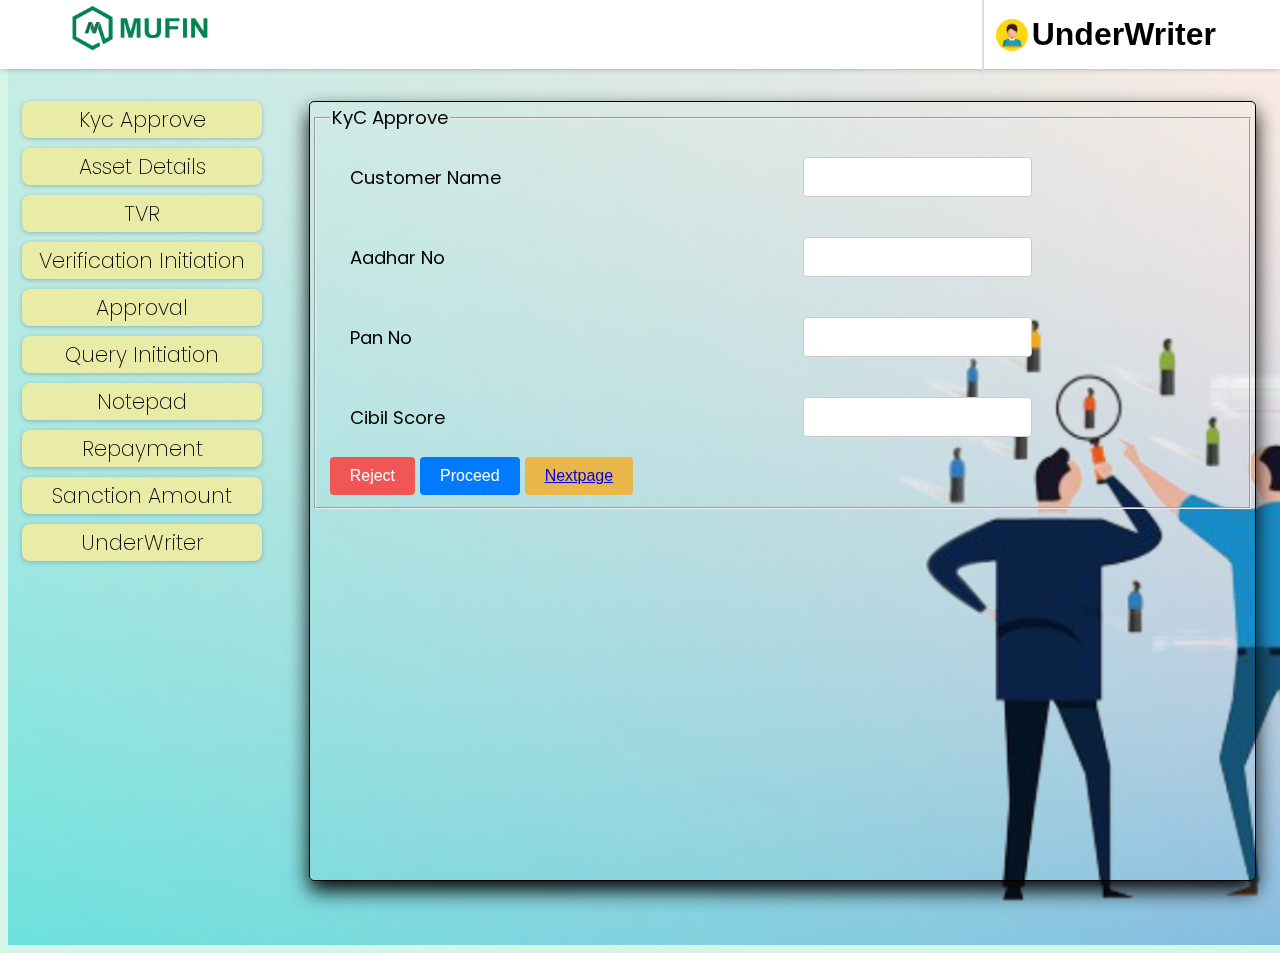
<file: index.html>
<!DOCTYPE html>
<html lang="en">

<head>
    <meta charset="UTF-8">
    <meta http-equiv="X-UA-Compatible" content="IE=edge">
    <meta name="viewport" content="width=device-width, initial-scale=1.0">
    <title>Document</title>
</head>
<link rel="icon" href="institute-1.1s-200px.png">
<script type="text/javascript" src="navbar.js"></script>
<link rel="stylesheet" href="layout.css">
<link rel="stylesheet" href="form.css">
<link rel="stylesheet" href="navbar.css">
<script src="https://code.jquery.com/jquery-3.6.0.js" integrity="sha256-H+K7U5CnXl1h5ywQfKtSj8PCmoN9aaq30gDh27Xc0jk="
    crossorigin="anonymous"></script>
<style>
    .bg_image {

        background-image: url('kyc.png');




        height: 100vh;

        z-index: -2;


        background-position: center;
        background-repeat: no-repeat;
        background-size: cover;
    }

 

    .projects-section {
        flex: 2;

        display: flex;
        flex-direction: column;


    }


    /*table*/
    
table {
  table-layout: fixed;
  width: 100%;
  border-collapse: collapse;
  
}

thead th:nth-child(1) {
  width: 30%;
}

thead th:nth-child(2) {
  width: 20%;
}

thead th:nth-child(3) {
  width: 15%;
}

thead th:nth-child(4) {
  width: 35%;
}

th,
td {
  padding: 20px;
}
</style>

<body>
    <header>
      <a href="/" class="logo">
        <img src="Mufin-logo.png" width="150" height="50">
       
    </a>

        <nav class="navbar">

            <!-- <a href="home.html" class="active" target="_parent">Home</a> -->
           
          
            <!-- <a href="contactus.html" target="_self">Contact Us</a> -->
            <button class="profile-btn">
                <img src="Screenshot_20210923-213001_Gallery.jpg" />
                <span><h1>UnderWriter</h1></span>
            </button>
        </nav>

    </header>

    <div class="container">
        <div class="bg_image"></div>


        <div class="app-container">

            <div class="app-content">
                <div class="app-sidebar">
                    <a href="index.html">Kyc Approve</a>
                    <a href="asset.html">Asset Details</a>
                    <a href="interest.html">TVR</a>
                  
                    <a href="verification.html">Verification Initiation</a>
                    <a href="Approval.html">Approval</a>
                    <a href="query.html">Query Initiation</a>
                    <a href="notepad.html">Notepad</a>
                    
                   
                    
                    <a href="repayment.html">Repayment</a>
                   
                    <a href="sanction.html">Sanction Amount</a>
                    <a href="undewriter.html">UnderWriter </a>
                </div>
                <div class ="projects-section">
                  
                 <fieldset class="field">
                    <legend>
                        KyC Approve</legend>
                        
                            <table class ="form">
                            <tr>
                                <td><label>Customer Name</label></td><td><input type="text" ></td>
                            </tr>
                            <tr>
                                <td><label>Aadhar No</label></td><td><input type="text" ></td>
                            </tr>
                            <tr>
                                <td><label>Pan No</label></td><td><input type="text" ></td>
                            </tr> 
                            <tr>
                                <td><label>Cibil Score</label></td><td><input type="text" ></td>
                            </tr>
                           
                              </table>

                              <button class="button" id="reject">Reject</button>
                    <button class="button">Proceed</button>
                   <button class="button" id="b"><a href="asset.html">Nextpage</a></button>
                        
                      
              </fieldset>
                </div>
            </div>

</body>

</html>
</file>
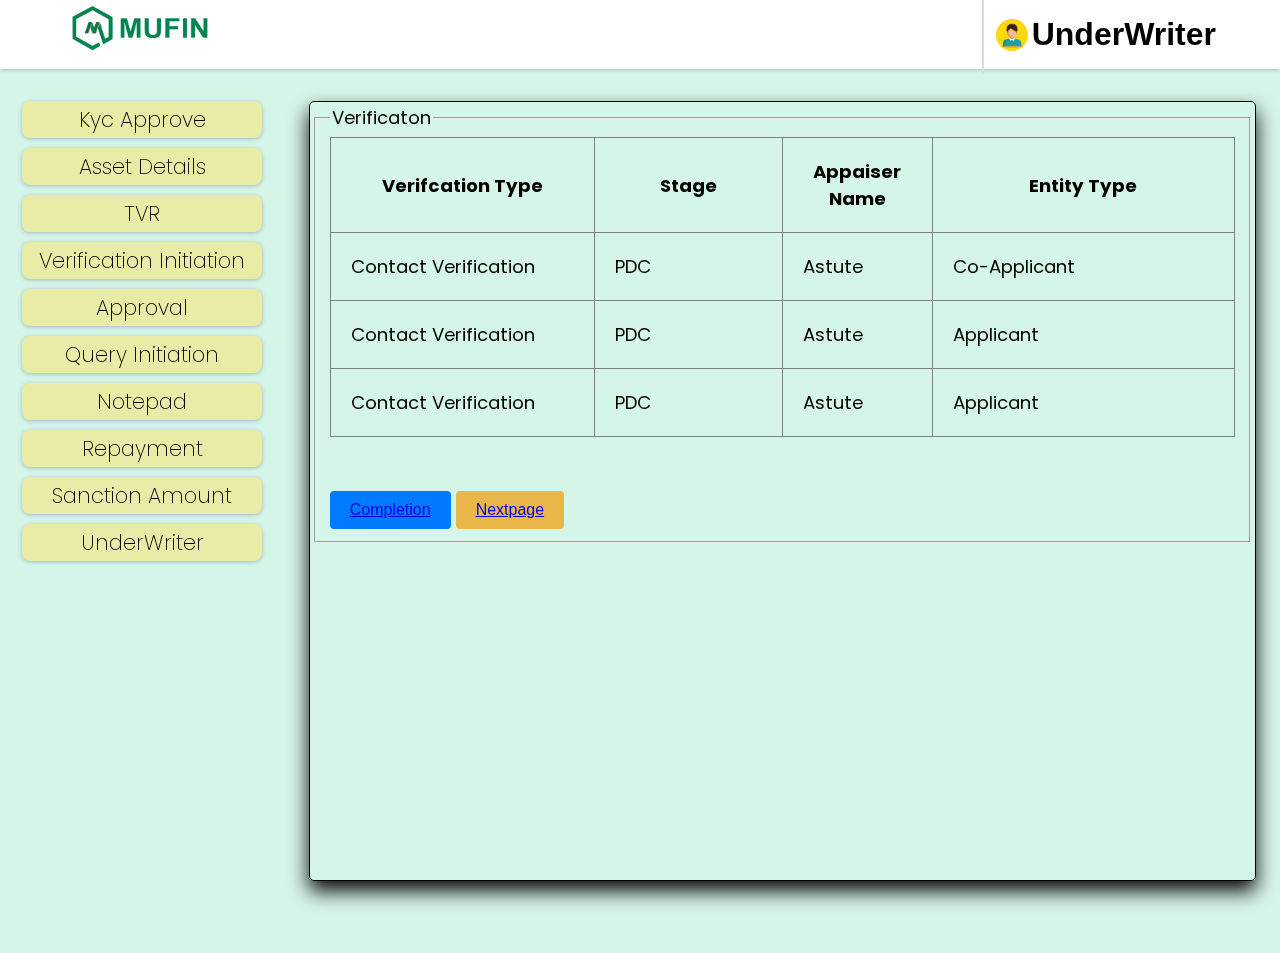
<file: Approval.html>
<!DOCTYPE html>
<html lang="en">

<head>
    <meta charset="UTF-8">
    <meta http-equiv="X-UA-Compatible" content="IE=edge">
    <meta name="viewport" content="width=device-width, initial-scale=1.0">
    <title>Document</title>
</head>
<link rel="icon" href="institute-1.1s-200px.png">
<script type="text/javascript" src="navbar.js"></script>
<link rel="stylesheet" href="layout.css">
<link rel="stylesheet" href="form.css">
<link rel="stylesheet" href="navbar.css">
<script src="https://code.jquery.com/jquery-3.6.0.js" integrity="sha256-H+K7U5CnXl1h5ywQfKtSj8PCmoN9aaq30gDh27Xc0jk="
    crossorigin="anonymous"></script>
<style>
    .bg_image {

        background-image: url('');




        height: 100vh;

        z-index: -2;


        background-position: center;
        background-repeat: no-repeat;
        background-size: cover;
    }

 

    .projects-section {
        flex: 2;

        display: flex;
        flex-direction: column;


    }


    /*table*/
    
table {
  table-layout: fixed;
  width: 100%;
  border-collapse: collapse;
  
}

thead th:nth-child(1) {
  width: 30%;
}

thead th:nth-child(2) {
  width: 20%;
}

thead th:nth-child(3) {
  width: 15%;
}

thead th:nth-child(4) {
  width: 35%;
}

th,
td {
  padding: 20px;
}
</style>

<body>
    <header>
      <a href="/" class="logo">
        <img src="Mufin-logo.png" width="150" height="50">
       
    </a>

        <nav class="navbar">

            <!-- <a href="home.html" class="active" target="_parent">Home</a> -->
           
          
            <!-- <a href="contactus.html" target="_self">Contact Us</a> -->
            <button class="profile-btn">
                <img src="Screenshot_20210923-213001_Gallery.jpg" />
                <span><h1>UnderWriter</h1></span>
            </button>
        </nav>

    </header>

    <div class="container">
        <div class="bg_image"></div>


        <div class="app-container">

            <div class="app-content">
                <div class="app-sidebar">
                    <a href="index.html">Kyc Approve</a>
                    <a href="asset.html">Asset Details</a>
                    <a href="interest.html">TVR</a>
                  
                    <a href="verification.html">Verification Initiation</a>
                    <a href="Approval.html">Approval</a>
                    <a href="query.html">Query Initiation</a>
                    <a href="notepad.html">Notepad</a>
                    
                   
                    
                    <a href="repayment.html">Repayment</a>
                   
                    <a href="sanction.html">Sanction Amount</a>
                    <a href="undewriter.html">UnderWriter </a>
                </div>
                <div class ="projects-section">
                  
                 <fieldset class="field">
                    <legend>
                        Verificaton </legend>
                        <table border="1">
                            <thead>
                              <tr>
                                <th>Verifcation Type</th>
                                <th>Stage</th>
                                <th>Appaiser Name</th>
                                <th>Entity Type</th>
                              </tr>
                              <tr><td>Contact Verification</td><td>PDC</td><td>Astute</td><td>Co-Applicant</td></tr>
                              <tr><td>Contact Verification</td><td>PDC</td><td>Astute</td><td>Applicant</td></tr>
                              <tr><td>Contact Verification</td><td>PDC</td><td>Astute</td><td>Applicant</td></tr>
                            </thead>
                            
                            
                        
                                
</table>
<br><br>   
                   
                    <button class="button" ><a href="Completion.html">Completion</a></button>
                   <button class="button" id="b"><a href="query.html">Nextpage</a></button>
                        
                      
              </fieldset>
                </div>
            </div>

</body>

</html>
</file>
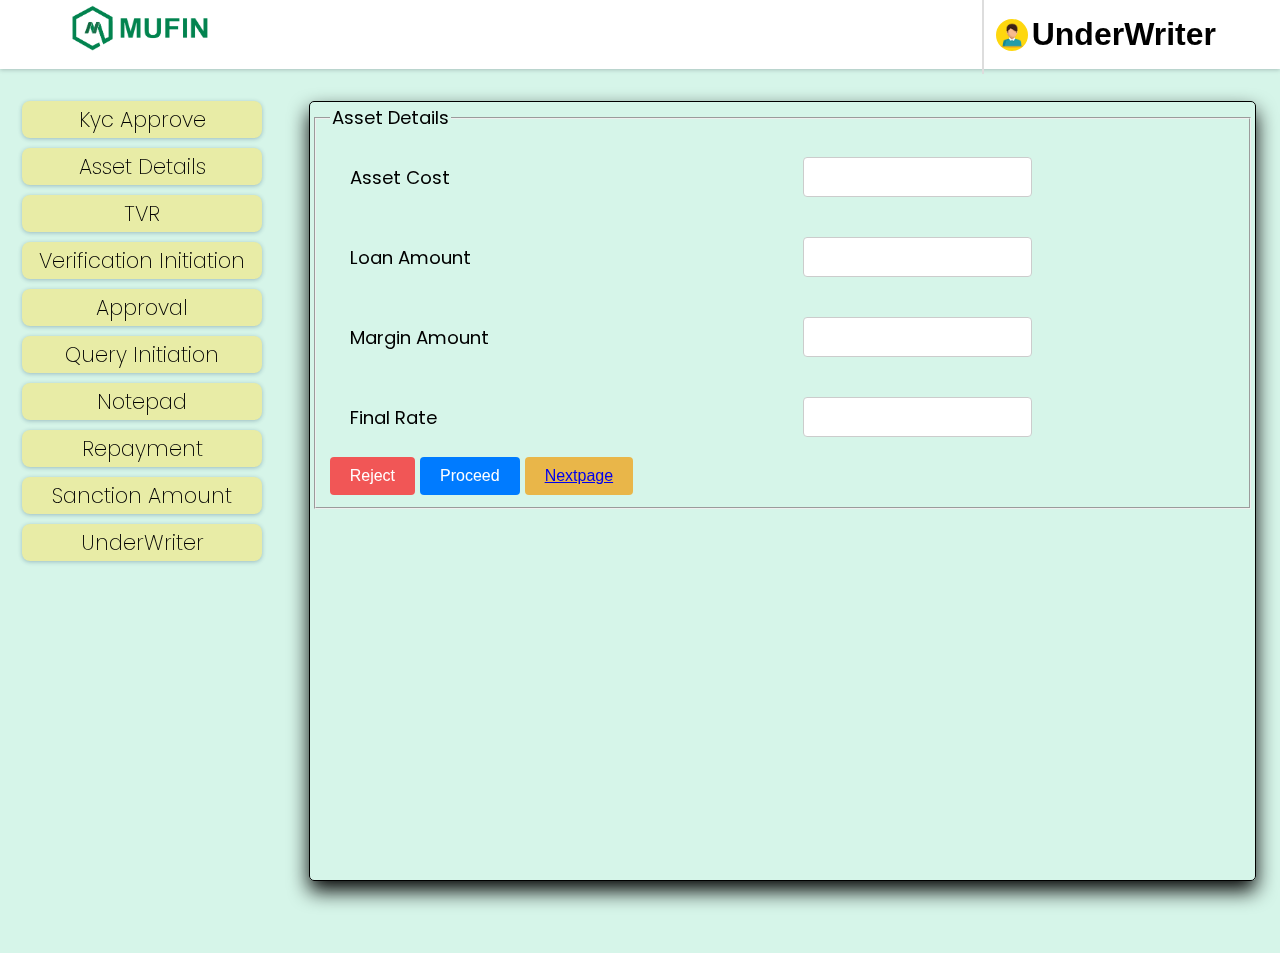
<file: asset.html>
<!DOCTYPE html>
<html lang="en">

<head>
    <meta charset="UTF-8">
    <meta http-equiv="X-UA-Compatible" content="IE=edge">
    <meta name="viewport" content="width=device-width, initial-scale=1.0">
    <title>Document</title>
</head>
<link rel="icon" href="institute-1.1s-200px.png">
<script type="text/javascript" src="navbar.js"></script>
<link rel="stylesheet" href="layout.css">
<link rel="stylesheet" href="form.css">
<link rel="stylesheet" href="navbar.css">
<script src="https://code.jquery.com/jquery-3.6.0.js" integrity="sha256-H+K7U5CnXl1h5ywQfKtSj8PCmoN9aaq30gDh27Xc0jk="
    crossorigin="anonymous"></script>
<style>
    .bg_image {

        background-image: url('');




        height: 100vh;

        z-index: -2;


        background-position: center;
        background-repeat: no-repeat;
        background-size: cover;
    }

 

    .projects-section {
        flex: 2;

        display: flex;
        flex-direction: column;


    }


    /*table*/
    
table {
  table-layout: fixed;
  width: 100%;
  border-collapse: collapse;
  
}

thead th:nth-child(1) {
  width: 30%;
}

thead th:nth-child(2) {
  width: 20%;
}

thead th:nth-child(3) {
  width: 15%;
}

thead th:nth-child(4) {
  width: 35%;
}

th,
td {
  padding: 20px;
}
</style>

<body>
    <header>
      <a href="/" class="logo">
        <img src="Mufin-logo.png" width="150" height="50">
       
    </a>

        <nav class="navbar">

            <!-- <a href="home.html" class="active" target="_parent">Home</a> -->
           
          
            <!-- <a href="contactus.html" target="_self">Contact Us</a> -->
            <button class="profile-btn">
                <img src="Screenshot_20210923-213001_Gallery.jpg" />
                <span><h1>UnderWriter</h1></span>
            </button>
        </nav>

    </header>

    <div class="container">
        <div class="bg_image"></div>


        <div class="app-container">

            <div class="app-content">
                <div class="app-sidebar">
                    <a href="index.html">Kyc Approve</a>
                    <a href="asset.html">Asset Details</a>
                    <a href="interest.html">TVR</a>
                  
                    <a href="verification.html">Verification Initiation</a>
                    <a href="Approval.html">Approval</a>
                    <a href="query.html">Query Initiation</a>
                    <a href="notepad.html">Notepad</a>
                    
                   
                    
                    <a href="repayment.html">Repayment</a>
                   
                    <a href="sanction.html">Sanction Amount</a>
                    <a href="undewriter.html">UnderWriter </a>
                </div>
                <div class ="projects-section">
                  
                 <fieldset class="field">
                    <legend>
                        Asset Details</legend>
                        
                            <table class ="form">
                              <tr>
                                  <td><label>Asset Cost</label></td><td><input type="text" ></td>
                              </tr>
                              <tr>
                                  <td><label>Loan Amount</label></td><td><input type="text" ></td>
                              </tr>
                              <tr>
                                  <td><label>Margin Amount</label></td><td><input type="text" ></td>
                              </tr> 
                              <tr>
                                  <td><label>Final Rate</label></td><td><input type="text" ></td>
                              </tr>
                             
                                </table>
                                

                              <button class="button" id="reject">Reject</button>
                    <button class="button">Proceed</button>
                   <button class="button" id="b"><a href="interest.html">Nextpage</a></button>
                        
                      
              </fieldset>
                </div>
            </div>

</body>

</html>
</file>
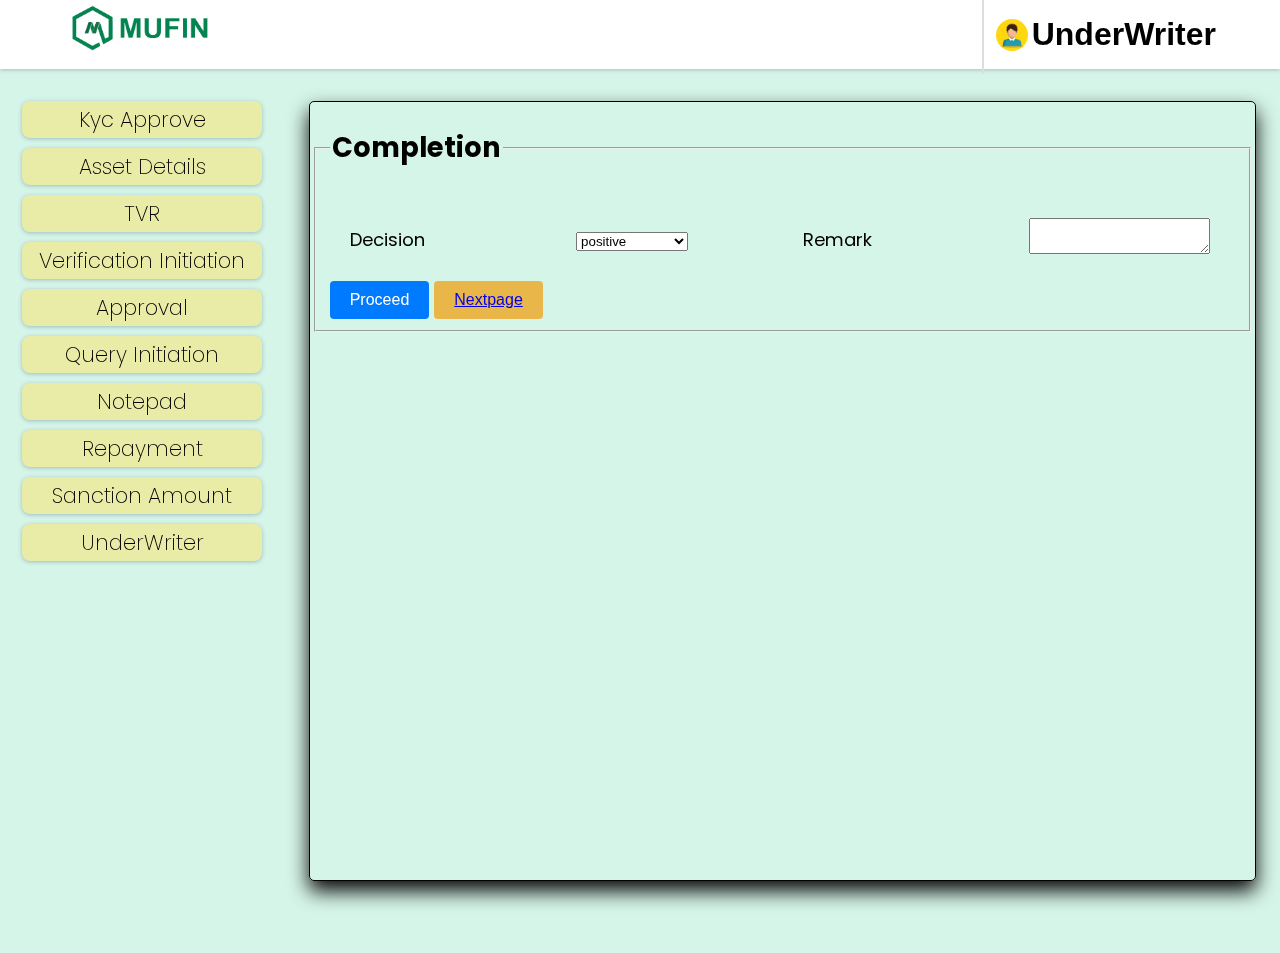
<file: Completion.html>
<!DOCTYPE html>
<html lang="en">

<head>
    <meta charset="UTF-8">
    <meta http-equiv="X-UA-Compatible" content="IE=edge">
    <meta name="viewport" content="width=device-width, initial-scale=1.0">
    <title>Document</title>
</head>
<link rel="icon" href="institute-1.1s-200px.png">
<link rel="stylesheet" href="form.css">

<link rel="stylesheet" href="layout.css">
<script type="text/javascript" src="navbar.js"></script>
<link rel="stylesheet" href="navbar.css">
<script src="https://code.jquery.com/jquery-3.6.0.js" integrity="sha256-H+K7U5CnXl1h5ywQfKtSj8PCmoN9aaq30gDh27Xc0jk="
    crossorigin="anonymous"></script>
<style>
    .bg_image {

        background-image: url('');




        height: 100vh;

        z-index: -2;


        background-position: center;
        background-repeat: no-repeat;
        background-size: cover;
    }

 

    .projects-section {
        flex: 2;

        display: flex;
        flex-direction: column;


    }


    /*table*/
    
table {
  table-layout: fixed;
  width: 100%;
  border-collapse: collapse;
  
}

thead th:nth-child(1) {
  width: 30%;
}

thead th:nth-child(2) {
  width: 20%;
}

thead th:nth-child(3) {
  width: 15%;
}

thead th:nth-child(4) {
  width: 35%;
}

th,
td {
  padding: 20px;
}
</style>

<body>
    <header>
      <a href="/" class="logo">
        <img src="Mufin-logo.png" width="150" height="50">
       
    </a>

        <nav class="navbar">
         
            <!-- <a href="home.html" class="active" target="_parent">Home</a> -->
           
            
            <!-- <a href="contactus.html" target="_self">Contact Us</a> -->
            <button class="profile-btn">
                <img src="Screenshot_20210923-213001_Gallery.jpg" />
                <span><h1>UnderWriter</h1></span>
            </button>
        </nav>

    </header>

    <div class="container">
        <div class="bg_image"></div>


        <div class="app-container">

            <div class="app-content">
              <div class="app-sidebar">
                <a href="index.html">Kyc Approve</a>
                    <a href="asset.html">Asset Details</a>
                    <a href="interest.html">TVR</a>
                  
                    <a href="verification.html">Verification Initiation</a>
                    <a href="Approval.html">Approval</a>
                    <a href="query.html">Query Initiation</a>
                    <a href="notepad.html">Notepad</a>
                    
                   
                    
                    <a href="repayment.html">Repayment</a>
                   
                    <a href="sanction.html">Sanction Amount</a>
                    <a href="undewriter.html">UnderWriter </a>
            </div>
                <div class ="projects-section">
                  

                    <fieldset class="field">
                        <legend>
                          <h2>Completion</h2></legend>

                           
                             
                              
                              <table>
                                  <tr>
                                      <td><label for="Decision">Decision</label></td>
                                      <td><select name="" id="" class="selection">
                                        <option value="RH">positive</option>
                                        <option value="initiation">negative</option>
                                        <option value="waive">Send back</option>
                                        <option value="waive">Hold</option>
                                        <option value="waive">Refer To Credit</option>
                                     
                                      
                                    </select>
                                  </td>
                                      <td><label for="Remark">Remark</label></td>
                                      <td><textarea row="20" cols="20"></textarea>
                                     
                                      
                                    
                                  </td>
                      
                                       
                                    
                                    
                                      
                                  </tr>
                                  
          
                              </table>
                              <button class="button">Proceed</button>
                              <button class="button" id="b"><a href="Approval.html">Nextpage</a></button>
                    </fieldset>
                   

                
                </div>
            </div>

</body>

</html>
</file>
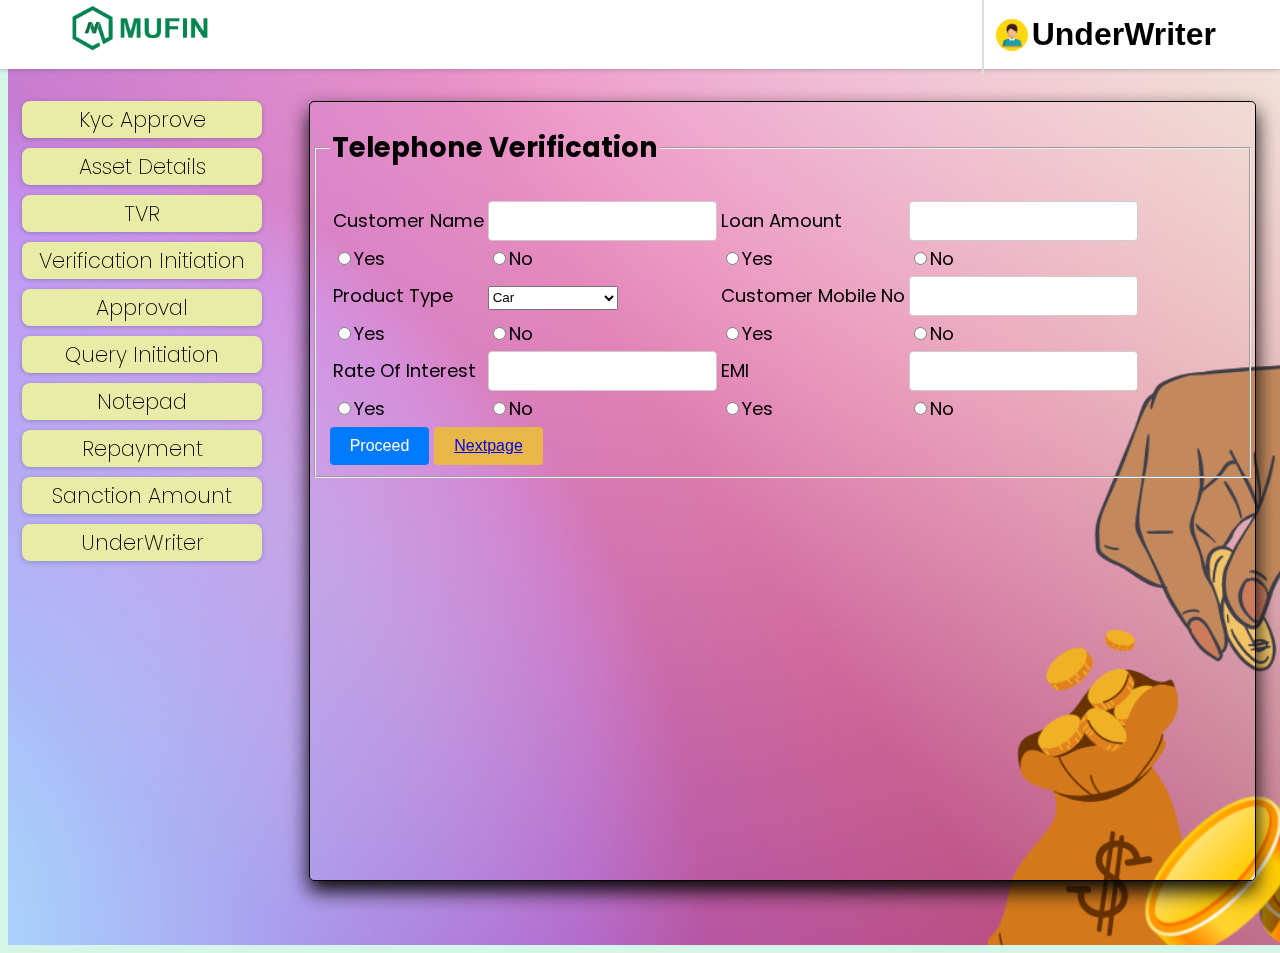
<file: interest.html>
<!DOCTYPE html>
<html lang="en">

<head>
    <meta charset="UTF-8">
    <meta http-equiv="X-UA-Compatible" content="IE=edge">
    <meta name="viewport" content="width=device-width, initial-scale=1.0">
    <title>Document</title>
</head>
<link rel="icon" href="institute-1.1s-200px.png">
<link rel="stylesheet" href="form.css">

<link rel="stylesheet" href="layout.css">
<script type="text/javascript" src="navbar.js"></script>
<link rel="stylesheet" href="navbar.css">
<script src="https://code.jquery.com/jquery-3.6.0.js" integrity="sha256-H+K7U5CnXl1h5ywQfKtSj8PCmoN9aaq30gDh27Xc0jk="
    crossorigin="anonymous"></script>
<style>
    .bg_image {

        background-image: url('images/Pictures/interest.png');




        height: 100vh;

        z-index: -2;


        background-position: center;
        background-repeat: no-repeat;
        background-size: cover;
    }

 

    .projects-section {
        flex: 2;

        display: flex;
        flex-direction: column;


    }


    /*table*/
    


thead th:nth-child(1) {
  width: 30%;
}

thead th:nth-child(2) {
  width: 20%;
}

thead th:nth-child(3) {
  width: 15%;
}

thead th:nth-child(4) {
  width: 35%;
}


</style>

<body>
    <header>
      <a href="/" class="logo">
        <img src="Mufin-logo.png" width="150" height="50">
       
    </a>

        <nav class="navbar">
          
            <!-- <a href="home.html" class="active" target="_parent">Home</a> -->
           
            
            <!-- <a href="contactus.html" target="_self">Contact Us</a> -->
            <button class="profile-btn">
                <img src="Screenshot_20210923-213001_Gallery.jpg" />
                <span><h1>UnderWriter</h1></span>
            </button>
        </nav>

    </header>

    <div class="container">
        <div class="bg_image"></div>


        <div class="app-container">

            <div class="app-content">
              <div class="app-sidebar">
                <a href="index.html">Kyc Approve</a>
                    <a href="asset.html">Asset Details</a>
                    <a href="interest.html">TVR</a>
                  
                    <a href="verification.html">Verification Initiation</a>
                    <a href="Approval.html">Approval</a>
                    <a href="query.html">Query Initiation</a>
                    <a href="notepad.html">Notepad</a>
                    
                   
                    
                    <a href="repayment.html">Repayment</a>
                   
                    <a href="sanction.html">Sanction Amount</a>
                    <a href="undewriter.html">UnderWriter </a>
            </div>
                <div class ="projects-section">
                  

                    <fieldset class="field">
                        <legend>
                          <h2>Telephone Verification</h2></legend>
                          <table class ="form">
                            <tr>
                                <td><label>Customer Name</label></td>
                                <td><input type="text" ></td> <td><label>Loan Amount</label></td>
                                <td><input type="text" ></td></tr>
                                <tr><td><input type="radio" name="check">Yes</td><td><input type="radio" name="check">No</td><td><input type="radio" name="check1">Yes</td><td><input type="radio" name="check1">No</td>
                                 </tr>
                                  
                            
                              
                                
                            <tr>
                              
                                <td><label>Product Type</label></td>
                                <td><select name="" id="select" class="selection">
                                  <option value="Car">Car</option>
                                  <option value="Bike">Bike</option>
                               
                                  <option value="Cycle">Cycle</option>
                              </select></td>
                              <td><label>Customer Mobile No</label></td>
                                <td><input type="text" ></td></tr>
                                <tr><td><input type="radio" name="check2">Yes</td><td><input type="radio" name="check2">No</td><td><input type="radio" name="check">Yes</td><td><input type="radio" name="check">No</td>
                                </tr>

                            <tr>
                              
                              <td><label>Rate Of Interest</label></td>
                              <td><input type="text" ></td><td><label>EMI</label></td>
                              <td><input type="text" ></td></tr>
                              <tr><td><input type="radio" name="check3">Yes</td><td><input type="radio" name="check3">No</td><td><input type="radio" name="check">Yes</td><td><input type="radio" name="check">No</td>
                              </tr>


                            <tr>
                              
                            
                               
                           
                           
                              </table>
                              

                           
                             
                              
                              
                              <button class="button">Proceed</button>
                              <button class="button" id="b"><a href="verification.html">Nextpage</a></button>
                    </fieldset>
                   

                
                </div>
            </div>

</body>

</html>
</file>
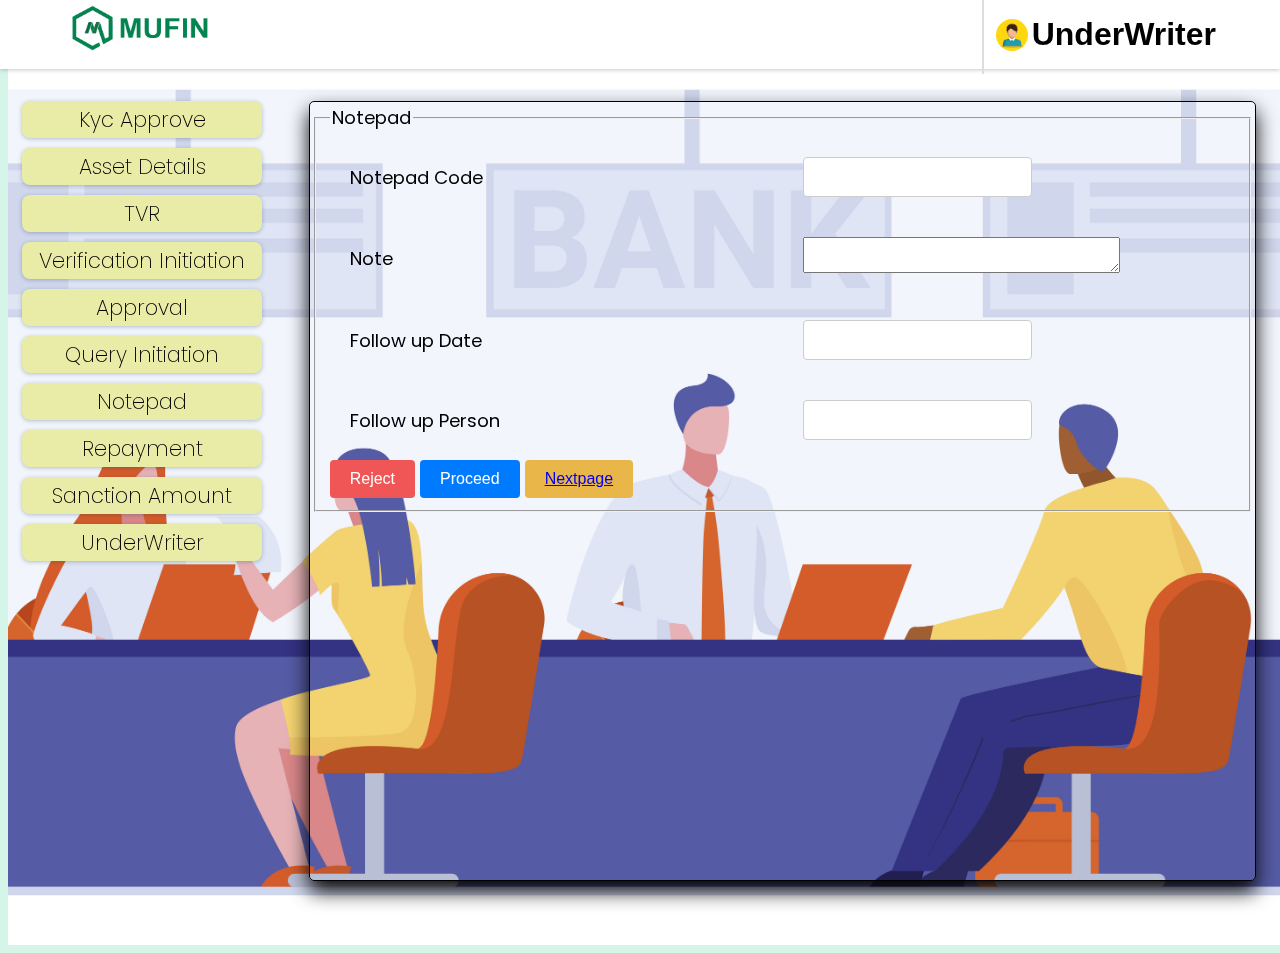
<file: notepad.html>
<!DOCTYPE html>
<html lang="en">

<head>
    <meta charset="UTF-8">
    <meta http-equiv="X-UA-Compatible" content="IE=edge">
    <meta name="viewport" content="width=device-width, initial-scale=1.0">
    <title>Document</title>
</head>
<link rel="icon" href="institute-1.1s-200px.png">
<script type="text/javascript" src="navbar.js"></script>
<link rel="stylesheet" href="layout.css">
<link rel="stylesheet" href="navbar.css">
<link rel="stylesheet" href="form.css">
<script src="https://code.jquery.com/jquery-3.6.0.js" integrity="sha256-H+K7U5CnXl1h5ywQfKtSj8PCmoN9aaq30gDh27Xc0jk="
    crossorigin="anonymous"></script>
<style>
    .bg_image {

        background-image: url(contactupimage.jpg);




        height: 100vh;

        z-index: -2;


        background-position: center;
        background-repeat: no-repeat;
        background-size: cover;
    }

 

    .projects-section {
        flex: 2;

        display: flex;
        flex-direction: column;


    }


    /*table*/
    
table {
  table-layout: fixed;
  width: 100%;
  border-collapse: collapse;
  
}

thead th:nth-child(1) {
  width: 30%;
}

thead th:nth-child(2) {
  width: 20%;
}

thead th:nth-child(3) {
  width: 15%;
}

thead th:nth-child(4) {
  width: 35%;
}

th,
td {
  padding: 20px;
}
</style>

<body>
    <header>
      <a href="/" class="logo">
        <img src="Mufin-logo.png" width="150" height="50">
       
    </a>

        <nav class="navbar">

            <!-- <a href="home.html" class="active" target="_parent">Home</a> -->
            
           
            <!-- <a href="contactus.html" target="_self">Contact Us</a> -->
            <button class="profile-btn">
                <img src="Screenshot_20210923-213001_Gallery.jpg" />
                <span><h1>UnderWriter</h1></span>
            </button>
        </nav>

    </header>

    <div class="container">
        <div class="bg_image"></div>


        <div class="app-container">

            <div class="app-content">
                <div class="app-sidebar">
                    <a href="index.html">Kyc Approve</a>
                    <a href="asset.html">Asset Details</a>
                    <a href="interest.html">TVR</a>
                  
                    <a href="verification.html">Verification Initiation</a>
                    <a href="Approval.html">Approval</a>
                    <a href="query.html">Query Initiation</a>
                    <a href="notepad.html">Notepad</a>
                    
                   
                    
                    <a href="repayment.html">Repayment</a>
                   
                    <a href="sanction.html">Sanction Amount</a>
                    <a href="undewriter.html">UnderWriter </a>
                </div>
                <div class ="projects-section">
                  <fieldset class="field">
                    <legend>
                        Notepad</legend>
  
                        <table class ="form">
                            <tr>
                                <td><label>Notepad Code</label></td><td><input type="text" ></td>
                            </tr>
                            <tr>
                                <td><label> Note</label></td><td><textarea row="30" cols="37"></textarea></td>
                            </tr>
                            <tr>
                                <td><label>Follow up Date</label></td><td><input type="text" ></td>
                            </tr>
                            <tr>
                                <td><label>Follow up Person</label></td><td><input type="text" ></td>
                            </tr>
                           
                        </table>
                    
                            <button class="button" id="reject">Reject</button>
                            <button class="button">Proceed</button>
                            <button class="button" id="b"><a href="repayment.html">Nextpage</a></button>
                        
                </fieldset>
                </div>
            </div>

</body>

</html>
</file>
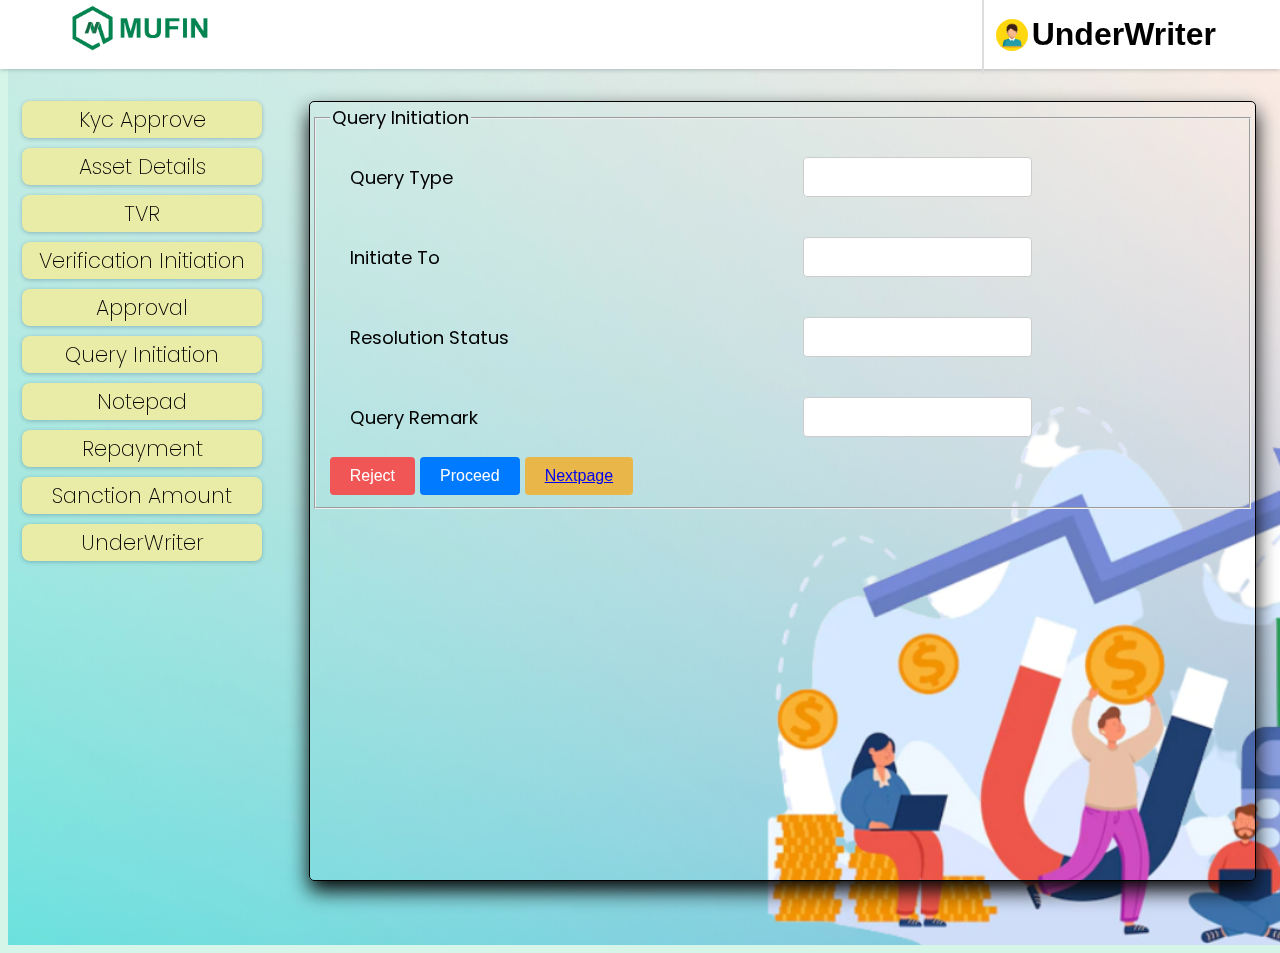
<file: query.html>
<!DOCTYPE html>
<html lang="en">

<head>
    <meta charset="UTF-8">
    <meta http-equiv="X-UA-Compatible" content="IE=edge">
    <meta name="viewport" content="width=device-width, initial-scale=1.0">
    <title>Document</title>
</head>
<link rel="icon" href="institute-1.1s-200px.png">
<script type="text/javascript" src="navbar.js"></script>
<link rel="stylesheet" href="layout.css">
<link rel="stylesheet" href="form.css">
<link rel="stylesheet" href="navbar.css">
<script src="https://code.jquery.com/jquery-3.6.0.js" integrity="sha256-H+K7U5CnXl1h5ywQfKtSj8PCmoN9aaq30gDh27Xc0jk="
    crossorigin="anonymous"></script>
<style>
    .bg_image {

        background-image: url('images/Pictures/Home.png');




        height: 100vh;

        z-index: -2;


        background-position: center;
        background-repeat: no-repeat;
        background-size: cover;
    }

 

    .projects-section {
        flex: 2;

        display: flex;
        flex-direction: column;


    }


    /*table*/
    
table {
  table-layout: fixed;
  width: 100%;
  border-collapse: collapse;
  
}

thead th:nth-child(1) {
  width: 30%;
}

thead th:nth-child(2) {
  width: 20%;
}

thead th:nth-child(3) {
  width: 15%;
}

thead th:nth-child(4) {
  width: 35%;
}

th,
td {
  padding: 20px;
}
</style>

<body>
    <header>
      <a href="/" class="logo">
        <img src="Mufin-logo.png" width="150" height="50">
       
    </a>

        <nav class="navbar">

            <!-- <a href="home.html" class="active" target="_parent">Home</a> -->
           
            
            <!-- <a href="contactus.html" target="_self">Contact Us</a> -->
            <button class="profile-btn">
                <img src="Screenshot_20210923-213001_Gallery.jpg" />
                <span><h1>UnderWriter</h1></span>
            </button>
        </nav>

    </header>

    <div class="container">
        <div class="bg_image"></div>


        <div class="app-container">

            <div class="app-content">
                <div class="app-sidebar">
                    <a href="index.html">Kyc Approve</a>
                    <a href="asset.html">Asset Details</a>
                    <a href="interest.html">TVR</a>
                  
                    <a href="verification.html">Verification Initiation</a>
                    <a href="Approval.html">Approval</a>
                    <a href="query.html">Query Initiation</a>
                    <a href="notepad.html">Notepad</a>
                    
                   
                    
                    <a href="repayment.html">Repayment</a>
                   
                    <a href="sanction.html">Sanction Amount</a>
                    <a href="undewriter.html">UnderWriter </a>
                </div>
                <div class ="projects-section">
                  
                 <fieldset class="field">
                    <legend>
                        Query Initiation</legend>
  
                        <table class ="form">
                            <tr>
                                <td><label>Query Type</label></td><td><input type="text" ></td>
                            </tr>
                            <tr>
                                <td><label>Initiate To</label></td><td><input type="text" ></td>
                            </tr>
                            <tr>
                                <td><label>Resolution Status</label></td><td><input type="text" ></td>
                            </tr>
                            <tr>
                                <td><label>Query Remark</label></td><td><input type="text" ></td>
                            </tr>
                           
                        </table>
                  
                          <button class="button" id="reject">Reject</button>
                          <button class="button">Proceed</button>
                          <button class="button" id="b"><a href="notepad.html">Nextpage</a></button>
              </fieldset>
                </div>
            </div>

</body>

</html>
</file>
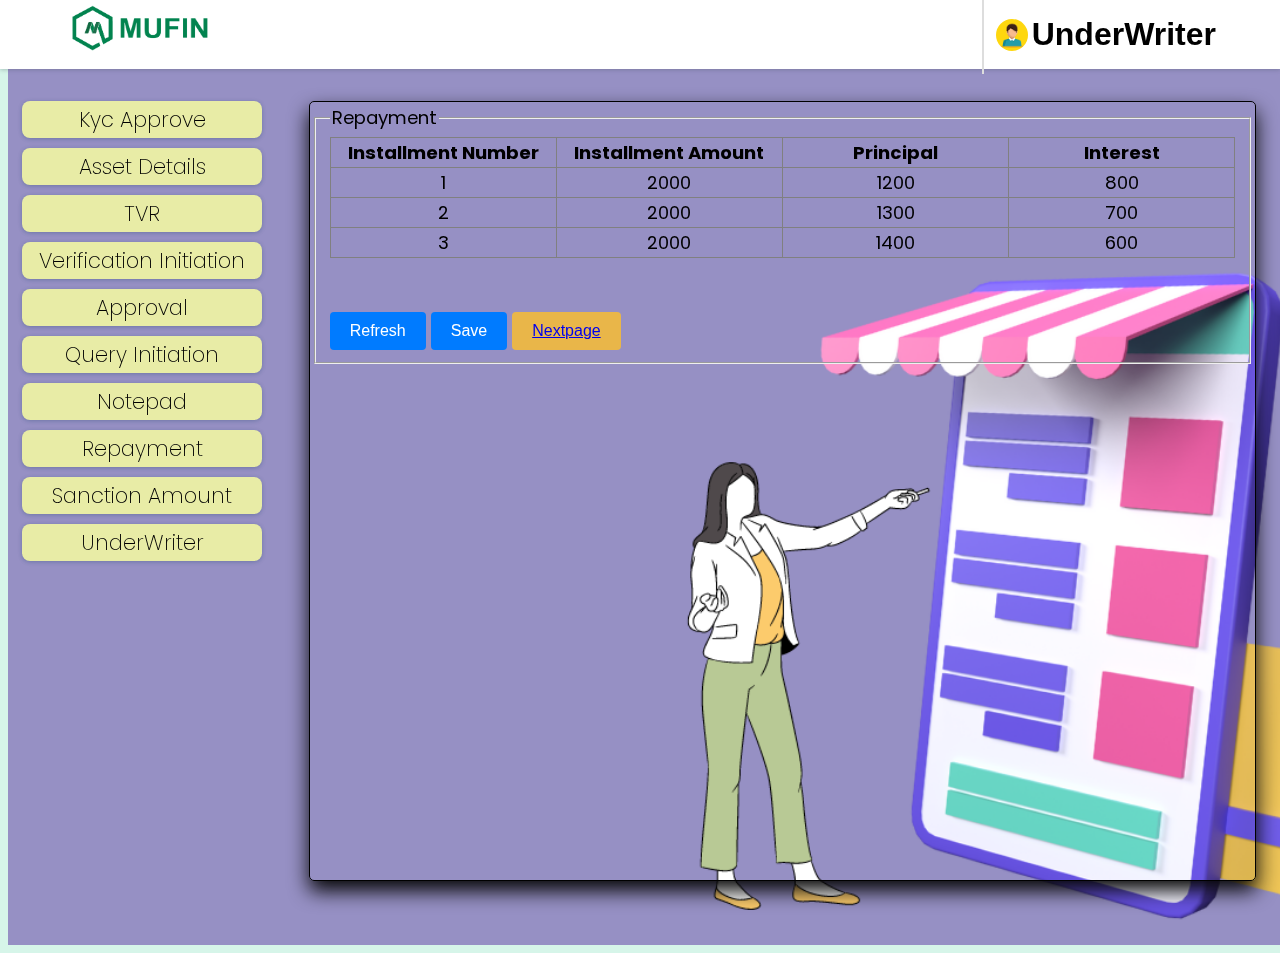
<file: repayment.html>
<!DOCTYPE html>
<html lang="en">

<head>
    <meta charset="UTF-8">
    <meta http-equiv="X-UA-Compatible" content="IE=edge">
    <meta name="viewport" content="width=device-width, initial-scale=1.0">
    <title>Document</title>
</head>
<link rel="icon" href="institute-1.1s-200px.png">
<script type="text/javascript" src="navbar.js"></script>
<link rel="stylesheet" href="layout.css">
<link rel="stylesheet" href="form.css">
<link rel="stylesheet" href="navbar.css">
<script src="https://code.jquery.com/jquery-3.6.0.js" integrity="sha256-H+K7U5CnXl1h5ywQfKtSj8PCmoN9aaq30gDh27Xc0jk="
    crossorigin="anonymous"></script>
<style>
    .bg_image {

        background-image: url('images/3.png');




        height: 100vh;

        z-index: -2;


        background-position: center;
        background-repeat: no-repeat;
        background-size: cover;
    }

 

    .projects-section {
        flex: 2;

        display: flex;
        flex-direction: column;


    }


    /*table*/
    
table {
  table-layout: fixed;
  width: 100%;
  border-collapse: collapse;
  
}

/* thead th:nth-child(1) {
  width: 30%;
}

thead th:nth-child(2) {
  width: 20%;
}

thead th:nth-child(3) {
  width: 15%;
}

thead th:nth-child(4) {
  width: 35%;
}

th,
td {
  padding: 20px;
} */
tr{
  text-align: center;
}
</style>

<body>
    <header>
      <a href="/" class="logo">
        <img src="Mufin-logo.png" width="150" height="50">
       
    </a>

        <nav class="navbar">

            <!-- <a href="home.html" class="active" target="_parent">Home</a> -->
           
         
            <!-- <a href="contactus.html" target="_self">Contact Us</a> -->
            <button class="profile-btn">
                <img src="Screenshot_20210923-213001_Gallery.jpg" />
                <span><h1>UnderWriter</h1></span>
            </button>
        </nav>

    </header>

    <div class="container">
        <div class="bg_image"></div>


        <div class="app-container">

            <div class="app-content">
              <div class="app-sidebar">
                <a href="index.html">Kyc Approve</a>
                <a href="asset.html">Asset Details</a>
                <a href="interest.html">TVR</a>
              
                <a href="verification.html">Verification Initiation</a>
                <a href="Approval.html">Approval</a>
                <a href="query.html">Query Initiation</a>
                <a href="notepad.html">Notepad</a>
                
               
                
                <a href="repayment.html">Repayment</a>
               
                <a href="sanction.html">Sanction Amount</a>
                <a href="undewriter.html">UnderWriter </a>
            </div>
                <div class ="projects-section">
                  <fieldset class="field">
                    <legend>
                        Repayment</legend>
  
                        <table border="1">
                          <thead>
                            <tr>
                              <th>Installment Number</th>
                              <th>Installment Amount</th>
                              <th>Principal</th>
                              <th>Interest</th>
                            </tr>
                            <tr><td>1</td><td>2000</td><td>1200</td><td>800</td></tr>
                            <tr><td>2</td><td>2000</td><td>1300</td><td>700</td></tr>
                            <tr><td>3</td><td>2000</td><td>1400</td><td>600</td></tr>
                          </thead>
                            <!-- <tr>
                                <td><label> Note</label></td><td><textarea row="30" cols="37"></textarea></td>
                            </tr>
                            <tr>
                                <td><label>Follow up Date</label></td><td><input type="text" ></td>
                            </tr>
                            <tr>
                                <td><label>Follow up Person</label></td><td><input type="text" ></td>
                            </tr>
                            -->
                        </table>
                        <br><br>
                        <button class="button">Refresh</button>
                      <button class="button">Save</button>
                      <button class="button" id="b"><a href="sanction.html">Nextpage</a></button>
                          
                        
                </fieldset>
                </div>
            </div>

</body>

</html>
</file>
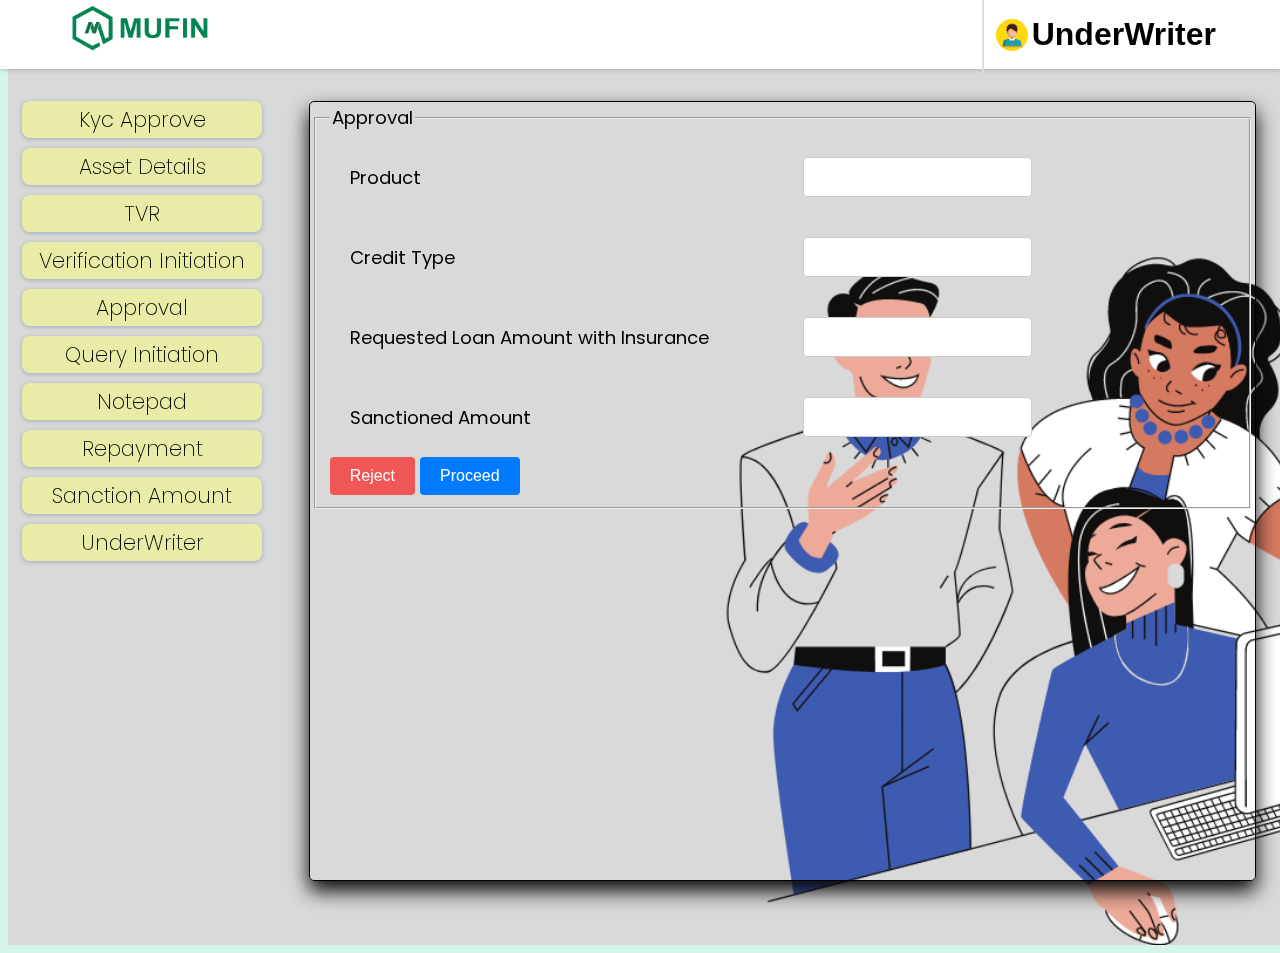
<file: sanction.html>
<!DOCTYPE html>
<html lang="en">

<head>
    <meta charset="UTF-8">
    <meta http-equiv="X-UA-Compatible" content="IE=edge">
    <meta name="viewport" content="width=device-width, initial-scale=1.0">
    <title>Document</title>
</head>
<link rel="icon" href="institute-1.1s-200px.png">
<script type="text/javascript" src="navbar.js"></script>
<link rel="stylesheet" href="layout.css">
<link rel="stylesheet" href="form.css">
<link rel="stylesheet" href="navbar.css">
<script src="https://code.jquery.com/jquery-3.6.0.js" integrity="sha256-H+K7U5CnXl1h5ywQfKtSj8PCmoN9aaq30gDh27Xc0jk="
    crossorigin="anonymous"></script>
<style>
    .bg_image {

        background-image: url('images/2.png');



        height: 100vh;

        z-index: -2;


        background-position: center;
        background-repeat: no-repeat;
        background-size: cover;
    }

 

    .projects-section {
        flex: 2;

        display: flex;
        flex-direction: column;


    }


    /*table*/
    
table {
  table-layout: fixed;
  width: 100%;
  border-collapse: collapse;
  
}

thead th:nth-child(1) {
  width: 30%;
}

thead th:nth-child(2) {
  width: 20%;
}

thead th:nth-child(3) {
  width: 15%;
}

thead th:nth-child(4) {
  width: 35%;
}

th,
td {
  padding: 20px;
}
</style>

<body>
    <header>
      <a href="/" class="logo">
        <img src="Mufin-logo.png" width="150" height="50">
       
    </a>

        <nav class="navbar">

            <!-- <a href="home.html" class="active" target="_parent">Home</a> -->
           
            
            <!-- <a href="contactus.html" target="_self">Contact Us</a> -->
            <button class="profile-btn">
                <img src="Screenshot_20210923-213001_Gallery.jpg" />
                <span><h1>UnderWriter</h1></span>
            </button>
        </nav>

    </header>

    <div class="container">
        <div class="bg_image"></div>


        <div class="app-container">

            <div class="app-content">
                <div class="app-sidebar">
                  <a href="index.html">Kyc Approve</a>
                  <a href="asset.html">Asset Details</a>
                  <a href="interest.html">TVR</a>
                
                  <a href="verification.html">Verification Initiation</a>
                  <a href="Approval.html">Approval</a>
                  <a href="query.html">Query Initiation</a>
                  <a href="notepad.html">Notepad</a>
                  
                 
                  
                  <a href="repayment.html">Repayment</a>
                 
                  <a href="sanction.html">Sanction Amount</a>
                  <a href="undewriter.html">UnderWriter </a>
                </div>
                <div class ="projects-section">
                  
                 <fieldset class="field">
                    <legend>
                        Approval</legend>
                        
  
                        <table class ="form">
                            <tr>
                                <td><label>Product</label></td><td><input type="text" ></td>
                            </tr>
                            <tr>
                                <td><label>Credit Type</label></td><td><input type="text" ></td>
                            </tr>
                            <tr>
                                <td><label>Requested Loan Amount with Insurance</label></td><td><input type="text" ></td>
                            </tr>
                            <tr>
                                <td><label>Sanctioned Amount</label></td><td><input type="text" ></td>
                            </tr>
                           
                        </table>
                        <button class="button" id="reject">Reject</button>
                    <button class="button">Proceed</button>
                        
                      
              </fieldset>
                </div>
            </div>

</body>

</html>
</file>
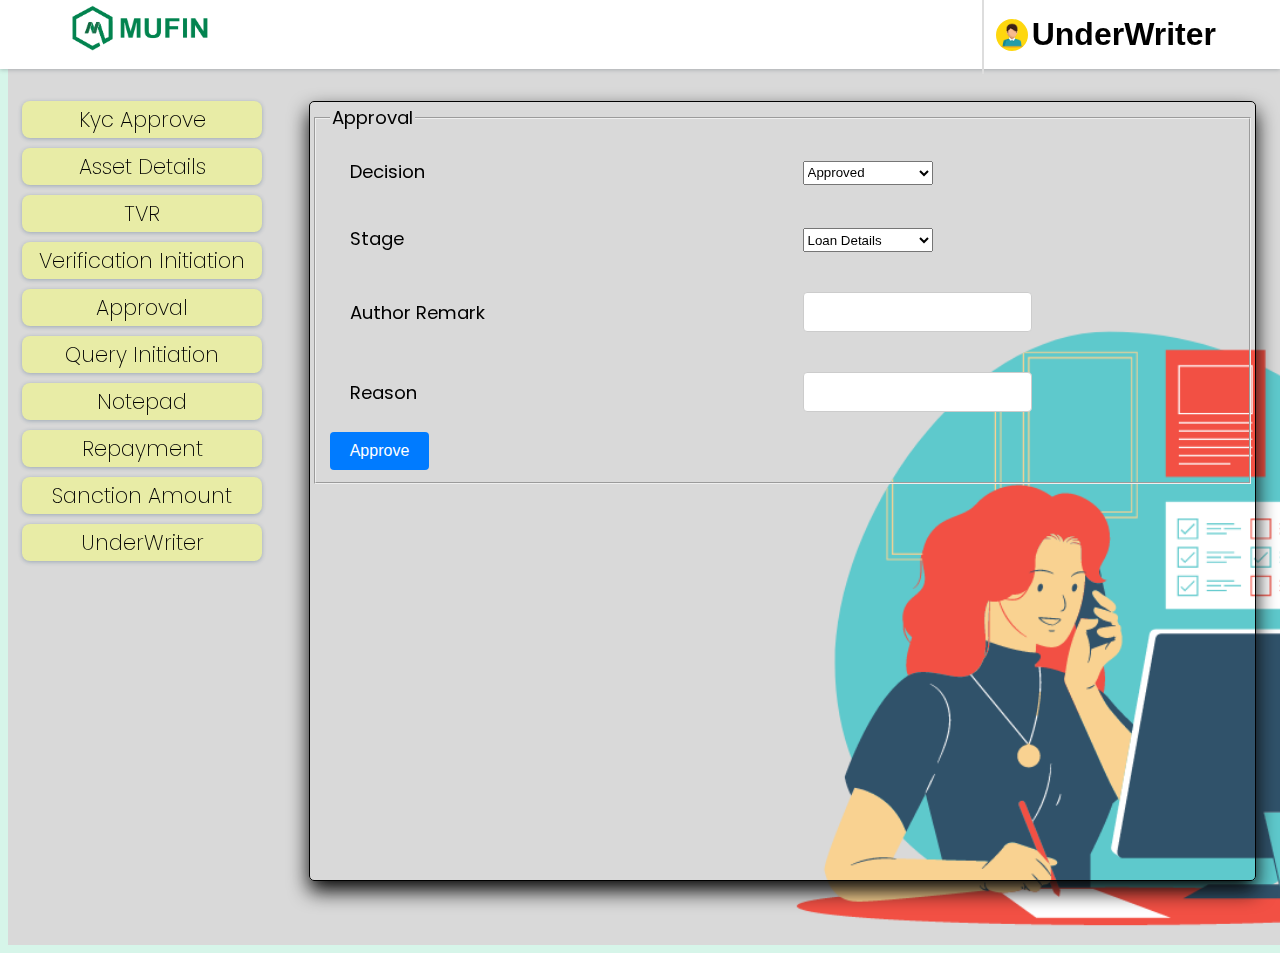
<file: undewriter.html>
<!DOCTYPE html>
<html lang="en">

<head>
    <meta charset="UTF-8">
    <meta http-equiv="X-UA-Compatible" content="IE=edge">
    <meta name="viewport" content="width=device-width, initial-scale=1.0">
    <title>Document</title>
</head>
<link rel="icon" href="institute-1.1s-200px.png">
<script type="text/javascript" src="navbar.js"></script>
<link rel="stylesheet" href="layout.css">
<link rel="stylesheet" href="form.css">
<link rel="stylesheet" href="navbar.css">
<script src="https://code.jquery.com/jquery-3.6.0.js" integrity="sha256-H+K7U5CnXl1h5ywQfKtSj8PCmoN9aaq30gDh27Xc0jk="
    crossorigin="anonymous"></script>
<style>
    .bg_image {

        background-image: url('images/Support.png');




        height: 100vh;

        z-index: -2;


        background-position: center;
        background-repeat: no-repeat;
        background-size: cover;
    }

 

    .projects-section {
        flex: 2;

        display: flex;
        flex-direction: column;


    }


    /*table*/
    
table {
  table-layout: fixed;
  width: 100%;
  border-collapse: collapse;
  
}

thead th:nth-child(1) {
  width: 30%;
}

thead th:nth-child(2) {
  width: 20%;
}

thead th:nth-child(3) {
  width: 15%;
}

thead th:nth-child(4) {
  width: 35%;
}

th,
td {
  padding: 20px;
}
</style>

<body>
    <header>
      <a href="/" class="logo">
        <img src="Mufin-logo.png" width="150" height="50">
       
    </a>

        <nav class="navbar">

            <!-- <a href="home.html" class="active" target="_parent">Home</a> -->
           
            
            <!-- <a href="contactus.html" target="_self">Contact Us</a> -->
            <button class="profile-btn">
                <img src="Screenshot_20210923-213001_Gallery.jpg" />
                <span><h1>UnderWriter</h1></span>
            </button>
        </nav>

    </header>

    <div class="container">
        <div class="bg_image"></div>


        <div class="app-container">

            <div class="app-content">
                <div class="app-sidebar">
                  <a href="index.html">Kyc Approve</a>
                  <a href="asset.html">Asset Details</a>
                  <a href="interest.html">TVR</a>
                
                  <a href="verification.html">Verification Initiation</a>
                  <a href="Approval.html">Approval</a>
                  <a href="query.html">Query Initiation</a>
                  <a href="notepad.html">Notepad</a>
                  
                 
                  
                  <a href="repayment.html">Repayment</a>
                 
                  <a href="sanction.html">Sanction Amount</a>
                  <a href="undewriter.html">UnderWriter </a>
                </div>
                <div class ="projects-section">
                  
                 <fieldset class="field">
                    <legend>
                        Approval</legend>
                        
  
                        <table>
                            <tr>
                                <td><label>Decision</label></td><td><select name="" id="select" class="selection">
                                  <option value="Approved">Approved</option>
                                  <option value="Rejected">Rejected</option>
                               
                                  <option value="Send back">Send back</option>
                              </select></td>
                            </tr>
                            <tr>
                                <td><label>Stage</label></td><td><select name="" id="select" class="selection">
                                  <option value="Approved">Loan Details</option>
                                  <option value="Rejected">Lead Capture</option>
                               
                                  <option value="Send back">Documents</option>
                              </select></td>
                            </tr>
                            <tr>
                                <td><label>Author Remark</label></td><td><input type="text" ></td>
                            </tr>
                            <tr>
                                <td><label>Reason</label></td><td><input type="text" ></td>
                            </tr>
                           
                        </table>
                        
                    <button class="button">Approve</button>
                        
                      
              </fieldset>
                </div>
            </div>

</body>

</html>
</file>
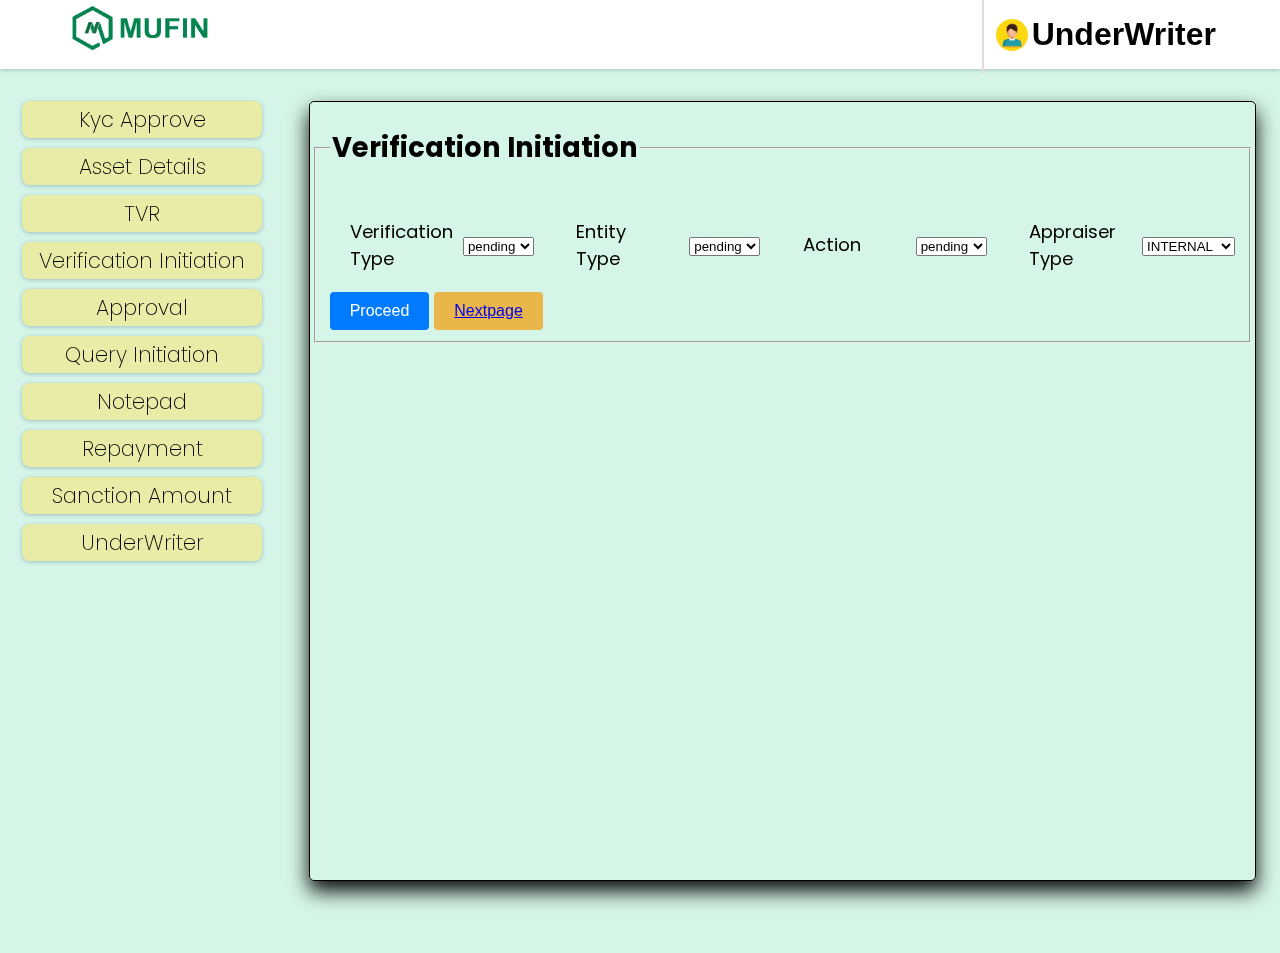
<file: verification.html>
<!DOCTYPE html>
<html lang="en">

<head>
    <meta charset="UTF-8">
    <meta http-equiv="X-UA-Compatible" content="IE=edge">
    <meta name="viewport" content="width=device-width, initial-scale=1.0">
    <title>Document</title>
</head>
<link rel="icon" href="institute-1.1s-200px.png">
<link rel="stylesheet" href="form.css">

<link rel="stylesheet" href="layout.css">
<script type="text/javascript" src="navbar.js"></script>
<link rel="stylesheet" href="navbar.css">
<script src="https://code.jquery.com/jquery-3.6.0.js" integrity="sha256-H+K7U5CnXl1h5ywQfKtSj8PCmoN9aaq30gDh27Xc0jk="
    crossorigin="anonymous"></script>
<style>
    .bg_image {

        background-image: url('');




        height: 100vh;

        z-index: -2;


        background-position: center;
        background-repeat: no-repeat;
        background-size: cover;
    }

 

    .projects-section {
        flex: 2;

        display: flex;
        flex-direction: column;


    }


    /*table*/
    
table {
  table-layout: fixed;
  width: 100%;
  border-collapse: collapse;
  
}

thead th:nth-child(1) {
  width: 30%;
}

thead th:nth-child(2) {
  width: 20%;
}

thead th:nth-child(3) {
  width: 15%;
}

thead th:nth-child(4) {
  width: 35%;
}

th,
td {
  padding: 20px;
}
</style>

<body>
    <header>
      <a href="/" class="logo">
        <img src="Mufin-logo.png" width="150" height="50">
       
    </a>

        <nav class="navbar">
         
            <!-- <a href="home.html" class="active" target="_parent">Home</a> -->
           
            
            <!-- <a href="contactus.html" target="_self">Contact Us</a> -->
            <button class="profile-btn">
                <img src="Screenshot_20210923-213001_Gallery.jpg" />
                <span><h1>UnderWriter</h1></span>
            </button>
        </nav>

    </header>

    <div class="container">
        <div class="bg_image"></div>


        <div class="app-container">

            <div class="app-content">
              <div class="app-sidebar">
                <a href="index.html">Kyc Approve</a>
                    <a href="asset.html">Asset Details</a>
                    <a href="interest.html">TVR</a>
                  
                    <a href="verification.html">Verification Initiation</a>
                    <a href="Approval.html">Approval</a>
                    <a href="query.html">Query Initiation</a>
                    <a href="notepad.html">Notepad</a>
                    
                   
                    
                    <a href="repayment.html">Repayment</a>
                   
                    <a href="sanction.html">Sanction Amount</a>
                    <a href="undewriter.html">UnderWriter </a>
            </div>
                <div class ="projects-section">
                  

                    <fieldset class="field">
                        <legend>
                          <h2>Verification Initiation</h2></legend>

                           
                             
                              
                              <table>
                                  <tr>
                                      <td><label for="Verification Type">Verification Type</label></td>
                                      <td><select name="" id="" class="selection">
                                        <option value="RH">pending</option>
                                        <option value="initiation">initiation</option>
                                        <option value="waive">waive</option>
                                     
                                      
                                    </select>
                                  </td>
                                      <td><label for="Entity Type">Entity Type</label></td>
                                      <td><select name="" id="" class="selection">
                                        <option value="pending">pending</option>
                                        <option value="initiation">initiation</option>
                                        <option value="waive">waive</option>
                                     
                                      
                                    </select>
                                  </td>
                      
                                       
                                    
                                      <td><label for="Action">Action</label></td>
                                      <td><select name="" id="" class="selection">
                                          <option value="pending">pending</option>
                                          <option value="initiation">initiation</option>
                                          <option value="waive">waive</option>
                                       
                                        
                                      </select>
                                    </td>
                                      <td><label for="Appraiser Type">Appraiser Type</label></td>
                                      <td><select name="" id="" class="selection">
                                          <option value="INTERNAL">INTERNAL</option>
                                          <option value="EXTERNAL">EXTERNAL</option>
                                       
                                        
                                      </select></td>
                                      <!-- <td><label for="Collateral Class">Collateral Class</label></td>
                                      <td><select name="" id="" class="selection">
                                          <option value="50% OFF"></option>
                                          <option value="25% OFF">25% OFF</option>
                                       
                                          <option value="30% OFF">30% OFF</option>
                                      </select></td> -->
                                      
                                      
                                  </tr>
                                  
          
                              </table>
                              <button class="button">Proceed</button>
                              <button class="button" id="b"><a href="Approval.html">Nextpage</a></button>
                    </fieldset>
                   

                
                </div>
            </div>

</body>

</html>
</file>
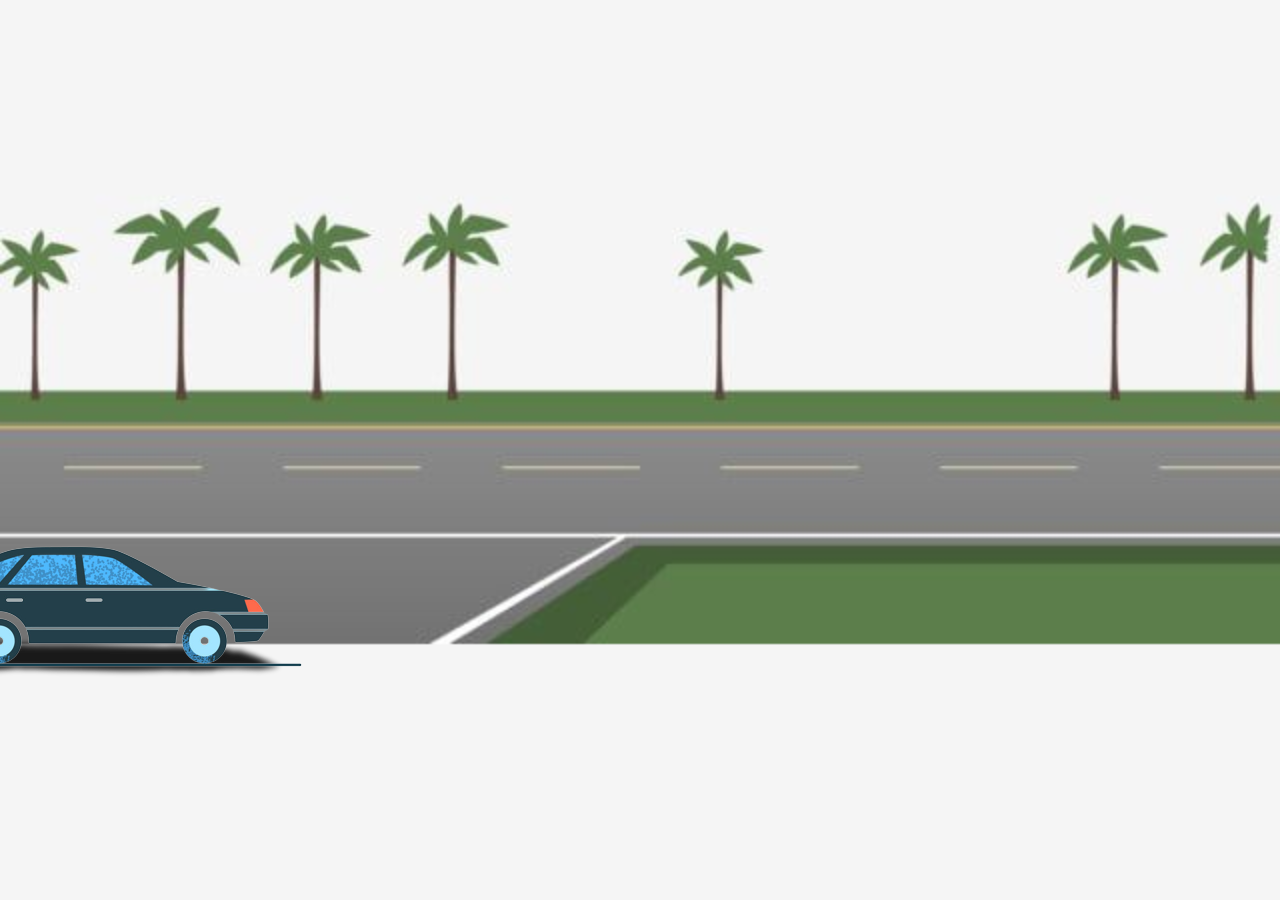
<file: images/Pictures/car.html>
<!DOCTYPE html>
<html>
<head>
<style>
    body {
        background-image: url('rOAD.jpg'); /* Replace with the path to your background image */
        background-size: cover;
        background-position: center;
        overflow: hidden;
    }

    .car {
        position: absolute;
        top: 45%;
        left: -200px; /* Initial position of the car */
        width: 200px; /* Adjust the width of the car image as needed */
        transition: left 3s linear; /* Adjust the duration as needed */
    }

    @keyframes carAnimation {
        0% {
            transform: translateX(-100%); /* Move the car to the left */
        }
        100% {
            transform: translateX(600%); /* Move the car to the right */
        }
    }

    .car.animate {
        animation: carAnimation 8s linear infinite; /* Adjust the duration as needed */
    }
</style>
</head>
<body>
    <div class="car">
        <img src="carMoving.png" alt="Car"> <!-- Replace with the path to your car image -->
    </div>

    <script>
        // Add the 'animate' class to the car element to start the animation
        var carElement = document.querySelector('.car');
        carElement.classList.add('animate');
    </script>
</body>
</html>
</file>
<file: layout.css>
body{
     width: 100%;  
     height: 100vh;   
     background: #d6f5e9;
 }

 .container
 {     margin-top: 3.5%;
       width: 100%;  
       height: 100vh;  
     
       font-size: 182.5%;
      
 }  
 

  
  .app-container {  
       width: 100%;  
       display: flex;  
       flex-direction: column;  
       height: 100%;     
       transition: 0.2s;  
       max-width: 1800px;  
       z-index: 2;
position: fixed;
top: 5%;
left:0;
      }  
      
      .app-content {  
       display: flex;  
       height: 100%;  
       overflow: hidden;  
       padding: 16px 24px 24px 0;  
 }  
  .app-header {  
       display: flex;  
       justify-content: space-between;  
       align-items: center;  
       width: 100%;  
       padding: 16px 24px;  
       position: relative;  
 }  

  .app-sidebar {  
       padding: 20px 22px;
       display: flex;  
       flex-direction: column;
       list-style: none;  
       align-items: center;  
       gap: 1rem;  
       margin-top: 20px;
       left: 10px;
       
 }  
 

 
 
 .app-sidebar a {
     display: flex;
     justify-content: center;
     font-size: 2.1rem;
     color: #0e2431;
     font-weight: 200;
     text-decoration: none;
     border: none;
     padding-top: .3rem;
     padding-bottom: .3rem;
     padding-left: 1rem;
     padding-right: 1rem;
     background-color: rgb(232, 236, 166);
     width: 22rem;
     border-radius: 8px;
     
     color: rgb(0, 0, 0);
     box-shadow: 0 1px 4px rgba(21, 58, 98, 0.3);
     
 }
 
 
 .app-sidebar a.selected {
      background-color: green;

    }
 .app-sidebar a:hover {
     color: white;
     background-color: rgb(20, 128, 20);
     box-shadow: 0px 10px 20px 0px rgb(49, 107, 206);
    
 }
 
 .active{
 color: #011aff;
     border-bottom: 0.2rem solid #011aff;

 }
 .projects-section {  
      flex: 2;  
      margin-top: 40px;
      /* background-color: rgba(188, 191, 192, 0.4); */
      border: 1px solid black; /* Added border style */
      padding: 2px;
      border-radius: 5px;  
      overflow: hidden;  
      box-shadow: 0px 10px 20px 0px rgb(7, 7, 7);
      height: 90%;  
      display: flex;  
      flex-direction: column;  
      width: 600px;
      margin-left: 25px;
      /* align-items: center; */
    }
    
  
  .projects-status {  
       display: flex;  
 }  
  .item-status {  
       display: flex;  
       flex-direction: column;  
       margin-right: 16px;  
 }  

  .status-number {  
       font-size: 24px;  
       line-height: 32px;  
       font-weight: 700;  
       color: var(--main-color);  
 }  
  .status-type {  
       position: relative;  
       padding-right: 24px;  
       color: var(--secondary-color);  
 }  
  
 
.name_user{
      color: #011aff;
}
.b{
       
      border: none;
          font-size: 2rem;
         
          font-weight: 600;
          
          background-color: rgb(104, 142, 231);
        
         
          
          color: rgb(32, 25, 25);
          box-shadow: 0 2px 8px rgba(5, 27, 51, 0.3);
         }
         .b:hover{
      
             color: white;
          background-color: rgb(49, 107, 206);
          box-shadow: 0px 10px 20px 0px rgb(49, 107, 206);
         }
         .green{
            background-color: green;
         }

         .container_login{
 
            /* Fallback color */
            background-color: rgba(232, 217, 217, 0.4);
            /* Black w/opacity/see-through */
            /* margin-top: 20px;
            border: 2px solid;
            border-radius: 12px; */
            z-index: 1;
            /* font-weight: bold; */
            /* width: 90vh;
        
            padding: 0.8rem 5%;
            gap: 12px; */
        
        
        
        
        
        
        }
</file>
<file: form.css>
input[type="text"] {
    padding: 10px;
    border: 1px solid #ccc;
    border-radius: 4px;
    font-size: 16px;
    transition: border-color 0.3s;
  }
  
  input[type="text"]:focus,
  input[type="text"]:hover {
    outline: none;
    border-color: #007bff;
    box-shadow: 0 0 5px rgba(0, 123, 255, 0.5);
  }
  
  input[type="text"]::placeholder {
    color: #999999;
  }
  
  input[type="text"]:hover::placeholder {
    color: #666666;
  }
  .label {
    display: inline-block;
    padding: 5px 10px;
    font-size: 14px;
    background-color: #f2f2f2;
    color: #333333;
    border-radius: 4px;
    transition: background-color 0.3s;
    font-weight: bolder;
    

  }
  .button {
    display: inline-block;
    padding: 10px 20px;
    font-size: 16px;
    text-align: center;
    text-decoration: none;
    background-color: #007bff;
    color: #ffffff;
    border: none;
    border-radius: 4px;
    transition: background-color 0.3s;
  }
  
  .button:hover {
    background-color: #0056b3;
  }
  #reject{
    background-color: #f15656;
  }
  #reject:hover {
    background-color: #e61717;
  }
  #select{
    height: 24px;
    width:130px ;
  }
  #b{
   background-color: #e9b649;
  }
  #b:hover {
    background-color: #d6870f;
  }
</file>
<file: navbar.css>
@import url("https://fonts.googleapis.com/css2?family=Poppins:wght@400;600;700&display=swap");
@import url("https://fonts.googleapis.com/css2?family=Nunito:ital,wght@0,300;0,400;0,600;0,700;1,300;1,400&display=swap");



html {
    font-size: 62.5%;
    overflow-x: hidden;
    
}

body {
    
    font-family: "Poppins", sans-serif;
}

html::-webkit-scrollbar {
    width: 1.1rem;
  }
  html::-webkit-scrollbar-track {
    background: rgb(235, 202, 245);
  }
  html::-webkit-scrollbar-thumb {
    background: #1b0177;
  }



header {
    position: fixed;
    top: 0;
    left: 0;
    right: 0;
    z-index: 2;
    display: flex;
    align-items: center;
    justify-content: space-between;
    padding: .2rem 5%;
    height: 6.5rem;
    background-color: #fff;
    box-shadow: 0 1px 4px rgba(64, 75, 87, 0.3);
}

 .logo  {
    
    text-decoration: none;
    font-size: 3.2rem;
}

header .logo:hover {
    color: #fc8c05;
}

header .navbar {
    list-style: none;
    display: flex;
    justify-content: center;
    align-items: center;
}


header .navbar a {
    margin-left: 2.5rem;
    font-size: 1.57rem;
    color: #0e2431;
    font-weight: 600;
    text-decoration: none;
    
}

header .navbar a.active,
header .navbar a:hover {
    color: #011aff;
    border-bottom: 0.2rem solid #011aff;
    padding: 0.5rem 0;
}
.active{
color: #011aff;
    border-bottom: 0.2rem solid #011aff;
}

.profile-btn {  
     
    padding: 0;  
    border: 0;  
    background-color: transparent;  
    display: flex;  
    align-items: center;  
    padding-left: 12px;  
    border-left: 2px solid #ddd;  
    margin-left: 10px;
    margin-right: 0px;
}  
.profile-btn img {  
    width: 32px;  
    height: 32px;  
    object-fit: cover;  
    border-radius: 50%;  
    margin-right: 4px;  
}  
.profile-btn span {  
    color: var(--main-color);  
    font-size: 16px;  
      
    font-weight: 700;  
}
.projects-section-header{
    display: flex;
    align-items: flex-end;
    justify-content: end;
}
</file>
